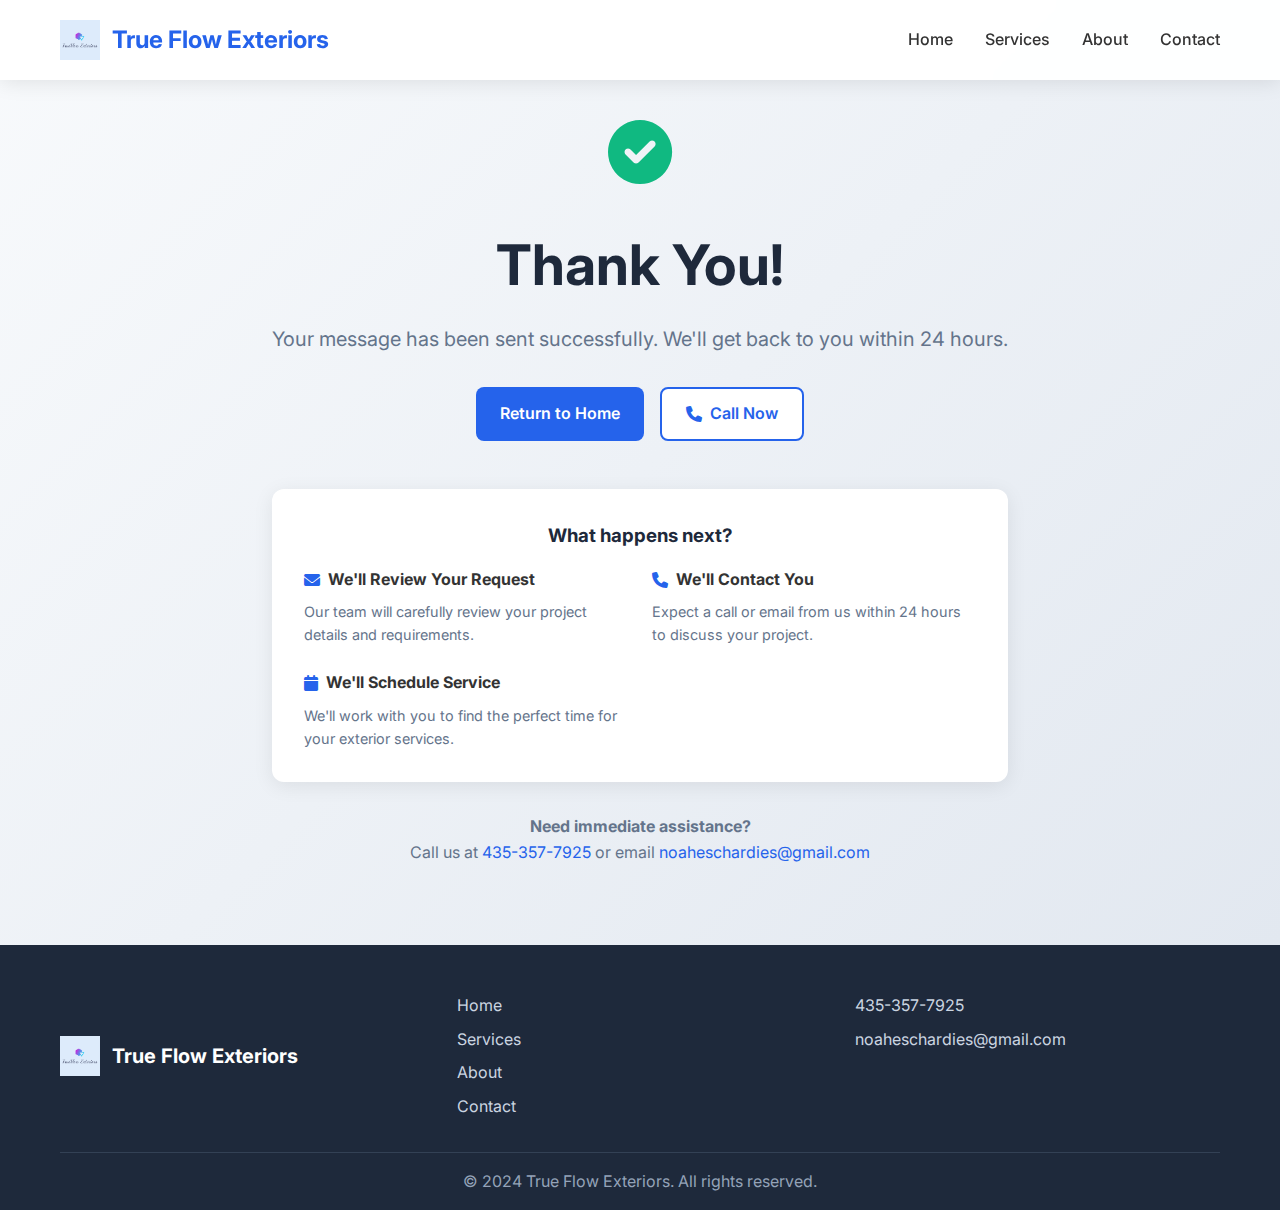
<file: thank-you.html>
<!DOCTYPE html>
<html lang="en">
<head>
    <meta charset="UTF-8">
    <meta name="viewport" content="width=device-width, initial-scale=1.0">
    <title>Thank You - True Flow Exteriors</title>
    <link rel="stylesheet" href="styles.css">
    <link href="https://fonts.googleapis.com/css2?family=Inter:wght@300;400;500;600;700&display=swap" rel="stylesheet">
    <link rel="stylesheet" href="https://cdnjs.cloudflare.com/ajax/libs/font-awesome/6.0.0/css/all.min.css">
</head>
<body>
    <!-- Header -->
    <header class="header">
        <nav class="nav">
            <div class="nav-container">
                <div class="logo">
                    <img src="TrueFlow-Exteriors-logo.png" alt="True Flow Exteriors Logo" class="logo-img">
                    <span class="logo-text">True Flow Exteriors</span>
                </div>
                <ul class="nav-menu">
                    <li><a href="index.html#home" class="nav-link">Home</a></li>
                    <li><a href="index.html#services" class="nav-link">Services</a></li>
                    <li><a href="index.html#about" class="nav-link">About</a></li>
                    <li><a href="index.html#contact" class="nav-link">Contact</a></li>
                </ul>
            </div>
        </nav>
    </header>

    <!-- Thank You Section -->
    <section class="hero">
        <div class="hero-container">
            <div class="hero-content" style="text-align: center; grid-column: 1 / -1;">
                <div style="margin-bottom: 2rem;">
                    <i class="fas fa-check-circle" style="font-size: 4rem; color: #10b981; margin-bottom: 1rem;"></i>
                </div>
                <h1 class="hero-title">Thank You!</h1>
                <p class="hero-subtitle">Your message has been sent successfully. We'll get back to you within 24 hours.</p>
                
                <div class="hero-buttons" style="justify-content: center; margin-top: 2rem;">
                    <a href="index.html" class="btn btn-primary">Return to Home</a>
                    <a href="tel:435-357-7925" class="btn btn-secondary">
                        <i class="fas fa-phone"></i> Call Now
                    </a>
                </div>

                <div style="margin-top: 3rem; padding: 2rem; background: white; border-radius: 12px; box-shadow: 0 4px 20px rgba(0, 0, 0, 0.08);">
                    <h3 style="color: #1e293b; margin-bottom: 1rem;">What happens next?</h3>
                    <div style="display: grid; grid-template-columns: repeat(auto-fit, minmax(250px, 1fr)); gap: 1.5rem; text-align: left;">
                        <div>
                            <div style="display: flex; align-items: center; gap: 0.5rem; margin-bottom: 0.5rem;">
                                <i class="fas fa-envelope" style="color: #2563eb;"></i>
                                <strong>We'll Review Your Request</strong>
                            </div>
                            <p style="color: #64748b; font-size: 0.9rem;">Our team will carefully review your project details and requirements.</p>
                        </div>
                        <div>
                            <div style="display: flex; align-items: center; gap: 0.5rem; margin-bottom: 0.5rem;">
                                <i class="fas fa-phone" style="color: #2563eb;"></i>
                                <strong>We'll Contact You</strong>
                            </div>
                            <p style="color: #64748b; font-size: 0.9rem;">Expect a call or email from us within 24 hours to discuss your project.</p>
                        </div>
                        <div>
                            <div style="display: flex; align-items: center; gap: 0.5rem; margin-bottom: 0.5rem;">
                                <i class="fas fa-calendar" style="color: #2563eb;"></i>
                                <strong>We'll Schedule Service</strong>
                            </div>
                            <p style="color: #64748b; font-size: 0.9rem;">We'll work with you to find the perfect time for your exterior services.</p>
                        </div>
                    </div>
                </div>

                <div style="margin-top: 2rem;">
                    <p style="color: #64748b;">
                        <strong>Need immediate assistance?</strong><br>
                        Call us at <a href="tel:435-357-7925" style="color: #2563eb; text-decoration: none;">435-357-7925</a> or 
                        email <a href="mailto:noaheschardies@gmail.com" style="color: #2563eb; text-decoration: none;">noaheschardies@gmail.com</a>
                    </p>
                </div>
            </div>
        </div>
    </section>

    <!-- Footer -->
    <footer class="footer">
        <div class="container">
            <div class="footer-content">
                <div class="footer-logo">
                    <img src="TrueFlow-Exteriors-logo.png" alt="True Flow Exteriors Logo" class="footer-logo-img">
                    <span class="footer-logo-text">True Flow Exteriors</span>
                </div>
                <div class="footer-links">
                    <a href="index.html#home">Home</a>
                    <a href="index.html#services">Services</a>
                    <a href="index.html#about">About</a>
                    <a href="index.html#contact">Contact</a>
                </div>
                <div class="footer-contact">
                    <a href="tel:435-357-7925" class="footer-phone">435-357-7925</a>
                    <a href="mailto:noaheschardies@gmail.com" class="footer-email">noaheschardies@gmail.com</a>
                </div>
            </div>
            <div class="footer-bottom">
                <p>&copy; 2024 True Flow Exteriors. All rights reserved.</p>
            </div>
        </div>
    </footer>

    <!-- Logo Modal -->
    <div id="logoModal" class="modal">
        <div class="modal-content">
            <button class="modal-close" id="closeModal">&times;</button>
            <img id="modalImage" class="modal-image" src="TrueFlow-Exteriors-logo.png" alt="True Flow Exteriors Logo">
        </div>
    </div>

    <script src="scripts.js"></script>
</body>
</html>
</file>
<file: styles.css>
/* Reset and Base Styles */
* {
    margin: 0;
    padding: 0;
    box-sizing: border-box;
}

html {
    scroll-behavior: smooth;
}

body {
    font-family: 'Inter', sans-serif;
    line-height: 1.6;
    color: #333;
    overflow-x: hidden;
}

.container {
    max-width: 1200px;
    margin: 0 auto;
    padding: 0 20px;
}

/* Header Styles */
.header {
    position: fixed;
    top: 0;
    width: 100%;
    background: rgba(255, 255, 255, 0.95);
    backdrop-filter: blur(10px);
    z-index: 1000;
    box-shadow: 0 2px 20px rgba(0, 0, 0, 0.1);
}

.nav-container {
    max-width: 1200px;
    margin: 0 auto;
    padding: 0 20px;
    display: flex;
    justify-content: space-between;
    align-items: center;
    height: 80px;
}

.logo {
    display: flex;
    align-items: center;
    gap: 12px;
}

.logo-img {
    height: 40px;
    width: auto;
}

.logo-text {
    font-size: 1.5rem;
    font-weight: 700;
    color: #2563eb;
}

.nav-menu {
    display: flex;
    list-style: none;
    gap: 2rem;
}

.nav-link {
    text-decoration: none;
    color: #333;
    font-weight: 500;
    transition: color 0.3s ease;
}

.nav-link:hover {
    color: #2563eb;
}

.hamburger {
    display: none;
    flex-direction: column;
    cursor: pointer;
}

.bar {
    width: 25px;
    height: 3px;
    background-color: #333;
    margin: 3px 0;
    transition: 0.3s;
}

/* Hero Section */
.hero {
    padding: 120px 0 80px;
    background: linear-gradient(135deg, #f8fafc 0%, #e2e8f0 100%);
    min-height: 100vh;
    display: flex;
    align-items: center;
}

.hero-container {
    max-width: 1200px;
    margin: 0 auto;
    padding: 0 20px;
    display: grid;
    grid-template-columns: 1fr 1fr;
    gap: 4rem;
    align-items: center;
}

.hero-title {
    font-size: 3.5rem;
    font-weight: 700;
    color: #1e293b;
    margin-bottom: 1.5rem;
    line-height: 1.2;
}

.hero-subtitle {
    font-size: 1.25rem;
    color: #64748b;
    margin-bottom: 2rem;
    line-height: 1.6;
}

.hero-buttons {
    display: flex;
    gap: 1rem;
    flex-wrap: wrap;
}

.btn {
    display: inline-flex;
    align-items: center;
    gap: 0.5rem;
    padding: 12px 24px;
    border-radius: 8px;
    text-decoration: none;
    font-weight: 600;
    transition: all 0.3s ease;
    border: none;
    cursor: pointer;
    font-size: 1rem;
}

.btn-primary {
    background: #2563eb;
    color: white;
}

.btn-primary:hover {
    background: #1d4ed8;
    transform: translateY(-2px);
}

.btn-secondary {
    background: white;
    color: #2563eb;
    border: 2px solid #2563eb;
}

.btn-secondary:hover {
    background: #2563eb;
    color: white;
    transform: translateY(-2px);
}

.hero-image {
    display: flex;
    justify-content: center;
}

.hero-img {
    width: 100%;
    max-width: 500px;
    height: auto;
    border-radius: 12px;
    box-shadow: 0 20px 40px rgba(0, 0, 0, 0.1);
}

/* Section Styles */
.section-header {
    text-align: center;
    margin-bottom: 4rem;
}

.section-title {
    font-size: 2.5rem;
    font-weight: 700;
    color: #1e293b;
    margin-bottom: 1rem;
}

.section-subtitle {
    font-size: 1.125rem;
    color: #64748b;
    max-width: 600px;
    margin: 0 auto;
}

/* Services Section */
.services {
    padding: 80px 0;
    background: white;
}

.services-grid {
    display: grid;
    grid-template-columns: repeat(auto-fit, minmax(280px, 1fr));
    gap: 2rem;
}

.service-card {
    background: white;
    padding: 2rem;
    border-radius: 12px;
    box-shadow: 0 4px 20px rgba(0, 0, 0, 0.08);
    text-align: center;
    transition: transform 0.3s ease, box-shadow 0.3s ease;
}

.service-card:hover {
    transform: translateY(-5px);
    box-shadow: 0 8px 30px rgba(0, 0, 0, 0.12);
}

.service-icon {
    width: 80px;
    height: 80px;
    background: linear-gradient(135deg, #2563eb, #3b82f6);
    border-radius: 50%;
    display: flex;
    align-items: center;
    justify-content: center;
    margin: 0 auto 1.5rem;
}

.service-icon i {
    font-size: 2rem;
    color: white;
}

.service-title {
    font-size: 1.5rem;
    font-weight: 600;
    color: #1e293b;
    margin-bottom: 1rem;
}

.service-description {
    color: #64748b;
    line-height: 1.6;
}

/* About Section */
.about {
    padding: 80px 0;
    background: #f8fafc;
}

.about-content {
    display: grid;
    grid-template-columns: 1fr 1fr;
    gap: 4rem;
    align-items: center;
}

.about-description {
    color: #64748b;
    margin-bottom: 1.5rem;
    font-size: 1.125rem;
    line-height: 1.7;
}

.service-areas {
    margin-top: 2rem;
}

.service-areas h3 {
    font-size: 1.25rem;
    font-weight: 600;
    color: #1e293b;
    margin-bottom: 1rem;
}

.areas-list {
    display: flex;
    flex-wrap: wrap;
    gap: 0.5rem;
}

.area-tag {
    background: #2563eb;
    color: white;
    padding: 0.5rem 1rem;
    border-radius: 20px;
    font-size: 0.875rem;
    font-weight: 500;
}

.about-img {
    width: 100%;
    height: auto;
    border-radius: 12px;
    box-shadow: 0 20px 40px rgba(0, 0, 0, 0.1);
}

/* Reviews Section */
.reviews {
    padding: 80px 0;
    background: white;
}

.reviews-stats {
    text-align: center;
    margin-bottom: 3rem;
}

.average-rating {
    display: inline-flex;
    flex-direction: column;
    align-items: center;
    gap: 0.5rem;
    background: #f8fafc;
    padding: 1.5rem 2rem;
    border-radius: 12px;
    border: 2px solid #e2e8f0;
}

.rating-number {
    font-size: 2.5rem;
    font-weight: 700;
    color: #2563eb;
}

.stars {
    display: flex;
    gap: 0.25rem;
}

.stars i {
    color: #fbbf24;
    font-size: 1.25rem;
}

.total-reviews {
    color: #64748b;
    font-size: 0.9rem;
}

.reviews-grid {
    display: grid;
    grid-template-columns: repeat(auto-fit, minmax(350px, 1fr));
    gap: 1.5rem;
    margin-bottom: 4rem;
}

.review-card {
    background: white;
    padding: 1.5rem;
    border-radius: 12px;
    box-shadow: 0 2px 8px rgba(0, 0, 0, 0.08);
    border: 1px solid #e2e8f0;
    transition: transform 0.3s ease, box-shadow 0.3s ease;
}

.review-card:hover {
    transform: translateY(-2px);
    box-shadow: 0 4px 16px rgba(0, 0, 0, 0.12);
}

.review-header {
    display: flex;
    justify-content: space-between;
    align-items: center;
    margin-bottom: 1rem;
}

.reviewer-info {
    display: flex;
    flex-direction: column;
    gap: 0.25rem;
}

.reviewer-name {
    font-weight: 600;
    color: #1e293b;
    font-size: 1.1rem;
}

.review-service {
    color: #64748b;
    font-size: 0.85rem;
    background: #f1f5f9;
    padding: 0.25rem 0.75rem;
    border-radius: 12px;
    display: inline-block;
}

.review-rating {
    display: flex;
    gap: 0.25rem;
}

.review-rating i {
    color: #fbbf24;
    font-size: 1rem;
}

.review-text {
    color: #475569;
    line-height: 1.6;
    margin-bottom: 1rem;
    font-style: italic;
}

.review-date {
    color: #94a3b8;
    font-size: 0.85rem;
}

.review-form-section {
    background: #f8fafc;
    padding: 2.5rem;
    border-radius: 16px;
    border: 1px solid #e2e8f0;
    max-width: 600px;
    margin: 0 auto;
}

.review-form-section h3 {
    font-size: 1.5rem;
    font-weight: 600;
    color: #1e293b;
    margin-bottom: 0.5rem;
    text-align: center;
}

.review-form-section p {
    color: #64748b;
    text-align: center;
    margin-bottom: 2rem;
}

.review-form {
    display: flex;
    flex-direction: column;
    gap: 1.5rem;
}

.form-row {
    display: grid;
    grid-template-columns: 1fr 1fr;
    gap: 1rem;
}

.review-form .form-group {
    display: flex;
    flex-direction: column;
    gap: 0.5rem;
}

.review-form label {
    font-weight: 500;
    color: #374151;
    font-size: 0.9rem;
}

.review-form .form-input,
.review-form input,
.review-form select,
.review-form textarea {
    width: 100%;
    padding: 0.75rem;
    border: 2px solid #e5e7eb;
    border-radius: 8px;
    font-size: 1rem;
    transition: border-color 0.3s ease;
    font-family: inherit;
}

.review-form .form-input:focus,
.review-form input:focus,
.review-form select:focus,
.review-form textarea:focus {
    outline: none;
    border-color: #2563eb;
}

.star-rating-input {
    display: flex;
    gap: 0.5rem;
    margin: 0.5rem 0;
}

.star-rating-input i {
    font-size: 1.5rem;
    color: #d1d5db;
    cursor: pointer;
    transition: color 0.2s ease;
}

.star-rating-input i:hover,
.star-rating-input i.active {
    color: #fbbf24;
}

.review-form button {
    align-self: center;
    min-width: 200px;
}

.no-reviews {
    text-align: center;
    padding: 4rem 2rem;
    background: #f8fafc;
    border-radius: 12px;
    border: 2px dashed #cbd5e1;
}

.no-reviews i {
    font-size: 3rem;
    color: #fbbf24;
    margin-bottom: 1rem;
}

.no-reviews h3 {
    font-size: 1.5rem;
    font-weight: 600;
    color: #1e293b;
    margin-bottom: 0.5rem;
}

.no-reviews p {
    color: #64748b;
    font-size: 1.125rem;
}

/* Contact Section */
.contact {
    padding: 5rem 0;
    background: #f8fafc;
}

.contact-content {
    display: grid;
    grid-template-columns: 1fr 1fr;
    gap: 3rem;
    align-items: start;
}

.contact-info {
    display: flex;
    flex-direction: column;
    gap: 2rem;
}

.contact-item {
    display: flex;
    align-items: center;
    gap: 1rem;
}

.contact-icon {
    width: 60px;
    height: 60px;
    background: #2563eb;
    border-radius: 50%;
    display: flex;
    align-items: center;
    justify-content: center;
    flex-shrink: 0;
}

.contact-icon i {
    color: white;
    font-size: 1.5rem;
}

.contact-details h3 {
    font-size: 1.25rem;
    font-weight: 600;
    margin-bottom: 0.5rem;
    color: #1e293b;
}

.contact-link {
    color: #2563eb;
    text-decoration: none;
    font-weight: 500;
}

.contact-link:hover {
    text-decoration: underline;
}

.contact-details p {
    color: #64748b;
    margin: 0;
}

/* Service Map Section */
.service-map {
    display: flex;
    flex-direction: column;
    gap: 1.5rem;
}

.service-map h3 {
    font-size: 1.5rem;
    font-weight: 600;
    color: #1e293b;
    margin-bottom: 1rem;
}

.map-container {
    border-radius: 12px;
    overflow: hidden;
    box-shadow: 0 4px 6px -1px rgba(0, 0, 0, 0.1);
    margin-bottom: 1.5rem;
}

.map-container iframe {
    display: block;
    border-radius: 12px;
}

.service-areas-grid {
    display: grid;
    grid-template-columns: repeat(2, 1fr);
    gap: 1rem;
}

.area-card {
    background: white;
    padding: 1.5rem;
    border-radius: 12px;
    box-shadow: 0 2px 4px rgba(0, 0, 0, 0.1);
    text-align: center;
    transition: transform 0.3s ease, box-shadow 0.3s ease;
}

.area-card:hover {
    transform: translateY(-2px);
    box-shadow: 0 4px 12px rgba(0, 0, 0, 0.15);
}

.area-card i {
    color: #2563eb;
    font-size: 1.5rem;
    margin-bottom: 0.5rem;
}

.area-card h4 {
    font-size: 1.125rem;
    font-weight: 600;
    color: #1e293b;
    margin-bottom: 0.25rem;
}

.area-card p {
    color: #64748b;
    font-size: 0.875rem;
    margin: 0;
}

/* Form Styles */
.form {
    background: white;
    padding: 2rem;
    border-radius: 12px;
    box-shadow: 0 4px 20px rgba(0, 0, 0, 0.08);
}

.form-group {
    margin-bottom: 1.5rem;
}

.form-input {
    width: 100%;
    padding: 12px 16px;
    border: 2px solid #e2e8f0;
    border-radius: 8px;
    font-size: 1rem;
    transition: border-color 0.3s ease;
    font-family: inherit;
}

.form-input:focus {
    outline: none;
    border-color: #2563eb;
}

.form-input::placeholder {
    color: #94a3b8;
}

textarea.form-input {
    resize: vertical;
    min-height: 100px;
}

.btn-full {
    width: 100%;
    justify-content: center;
}

/* Footer */
.footer {
    background: #1e293b;
    color: white;
    padding: 3rem 0 1rem;
}

.footer-content {
    display: grid;
    grid-template-columns: 1fr 1fr 1fr;
    gap: 2rem;
    margin-bottom: 2rem;
}

.footer-logo {
    display: flex;
    align-items: center;
    gap: 12px;
}

.footer-logo-img {
    height: 40px;
    width: auto;
}

.footer-logo-text {
    font-size: 1.25rem;
    font-weight: 700;
}

.footer-links {
    display: flex;
    flex-direction: column;
    gap: 0.5rem;
}

.footer-links a {
    color: #cbd5e1;
    text-decoration: none;
    transition: color 0.3s ease;
}

.footer-links a:hover {
    color: white;
}

.footer-contact {
    display: flex;
    flex-direction: column;
    gap: 0.5rem;
}

.footer-phone,
.footer-email {
    color: #cbd5e1;
    text-decoration: none;
    transition: color 0.3s ease;
}

.footer-phone:hover,
.footer-email:hover {
    color: white;
}

.footer-bottom {
    border-top: 1px solid #334155;
    padding-top: 1rem;
    text-align: center;
    color: #94a3b8;
}

/* Responsive Design */
@media (max-width: 768px) {
    .hamburger {
        display: flex;
    }

    .nav-menu {
        position: fixed;
        left: -100%;
        top: 80px;
        flex-direction: column;
        background-color: white;
        width: 100%;
        text-align: center;
        transition: 0.3s;
        box-shadow: 0 10px 27px rgba(0, 0, 0, 0.05);
        padding: 2rem 0;
    }

    .nav-menu.active {
        left: 0;
    }

    .hero-container {
        grid-template-columns: 1fr;
        text-align: center;
        gap: 2rem;
    }

    .hero-title {
        font-size: 2.5rem;
    }

    .about-content {
        grid-template-columns: 1fr;
        gap: 2rem;
    }

    .contact-content {
        grid-template-columns: 1fr;
        gap: 2rem;
    }

    .footer-content {
        grid-template-columns: 1fr;
        text-align: center;
        gap: 1.5rem;
    }

    .hero-buttons {
        justify-content: center;
    }

    .areas-list {
        justify-content: center;
    }

    .service-areas-grid {
        grid-template-columns: 1fr;
    }

    .form-row {
        grid-template-columns: 1fr;
    }
    
    .reviews-grid {
        grid-template-columns: 1fr;
    }
    
    .review-form-section {
        padding: 1.5rem;
        margin: 0 1rem;
    }
    
    .average-rating {
        padding: 1rem 1.5rem;
    }
    
    .rating-number {
        font-size: 2rem;
    }
}

@media (max-width: 480px) {
    .hero-title {
        font-size: 2rem;
    }

    .section-title {
        font-size: 2rem;
    }

    .hero-buttons {
        flex-direction: column;
        align-items: center;
    }

    .btn {
        width: 100%;
        max-width: 300px;
        justify-content: center;
    }
}

/* Animations */
@keyframes fadeInUp {
    from {
        opacity: 0;
        transform: translateY(30px);
    }
    to {
        opacity: 1;
        transform: translateY(0);
    }
}

.service-card,
.contact-item {
    animation: fadeInUp 0.6s ease-out;
}

/* Utility Classes */
.text-center {
    text-align: center;
}

.mb-2 {
    margin-bottom: 1rem;
}

.mb-4 {
    margin-bottom: 2rem;
}

/* Logo Modal */
.logo-img,
.footer-logo-img {
    cursor: pointer;
    transition: opacity 0.3s ease;
}

.logo-img:hover,
.footer-logo-img:hover {
    opacity: 0.8;
}

.modal {
    display: none;
    position: fixed;
    z-index: 10000;
    left: 0;
    top: 0;
    width: 100%;
    height: 100%;
    background-color: rgba(0, 0, 0, 0.9);
    animation: fadeIn 0.3s ease;
}

.modal.show {
    display: flex;
    align-items: center;
    justify-content: center;
}

.modal-content {
    position: relative;
    max-width: 90%;
    max-height: 90%;
    margin: auto;
    animation: zoomIn 0.3s ease;
}

.modal-image {
    width: 100%;
    height: auto;
    max-width: 800px;
    max-height: 600px;
    border-radius: 12px;
    box-shadow: 0 20px 60px rgba(0, 0, 0, 0.5);
}

.modal-close {
    position: absolute;
    top: -50px;
    right: 0;
    color: white;
    font-size: 2rem;
    font-weight: bold;
    cursor: pointer;
    background: rgba(0, 0, 0, 0.5);
    border: none;
    border-radius: 50%;
    width: 40px;
    height: 40px;
    display: flex;
    align-items: center;
    justify-content: center;
    transition: background-color 0.3s ease;
}

.modal-close:hover,
.modal-close:focus {
    background: rgba(0, 0, 0, 0.8);
    outline: none;
}

@keyframes fadeIn {
    from {
        opacity: 0;
    }
    to {
        opacity: 1;
    }
}

@keyframes zoomIn {
    from {
        transform: scale(0.5);
        opacity: 0;
    }
    to {
        transform: scale(1);
        opacity: 1;
    }
}

/* Mobile adjustments for modal */
@media (max-width: 768px) {
    .modal-close {
        top: -40px;
        font-size: 1.5rem;
        width: 35px;
        height: 35px;
    }
    
    .modal-content {
        max-width: 95%;
        max-height: 85%;
    }
}
</file>
